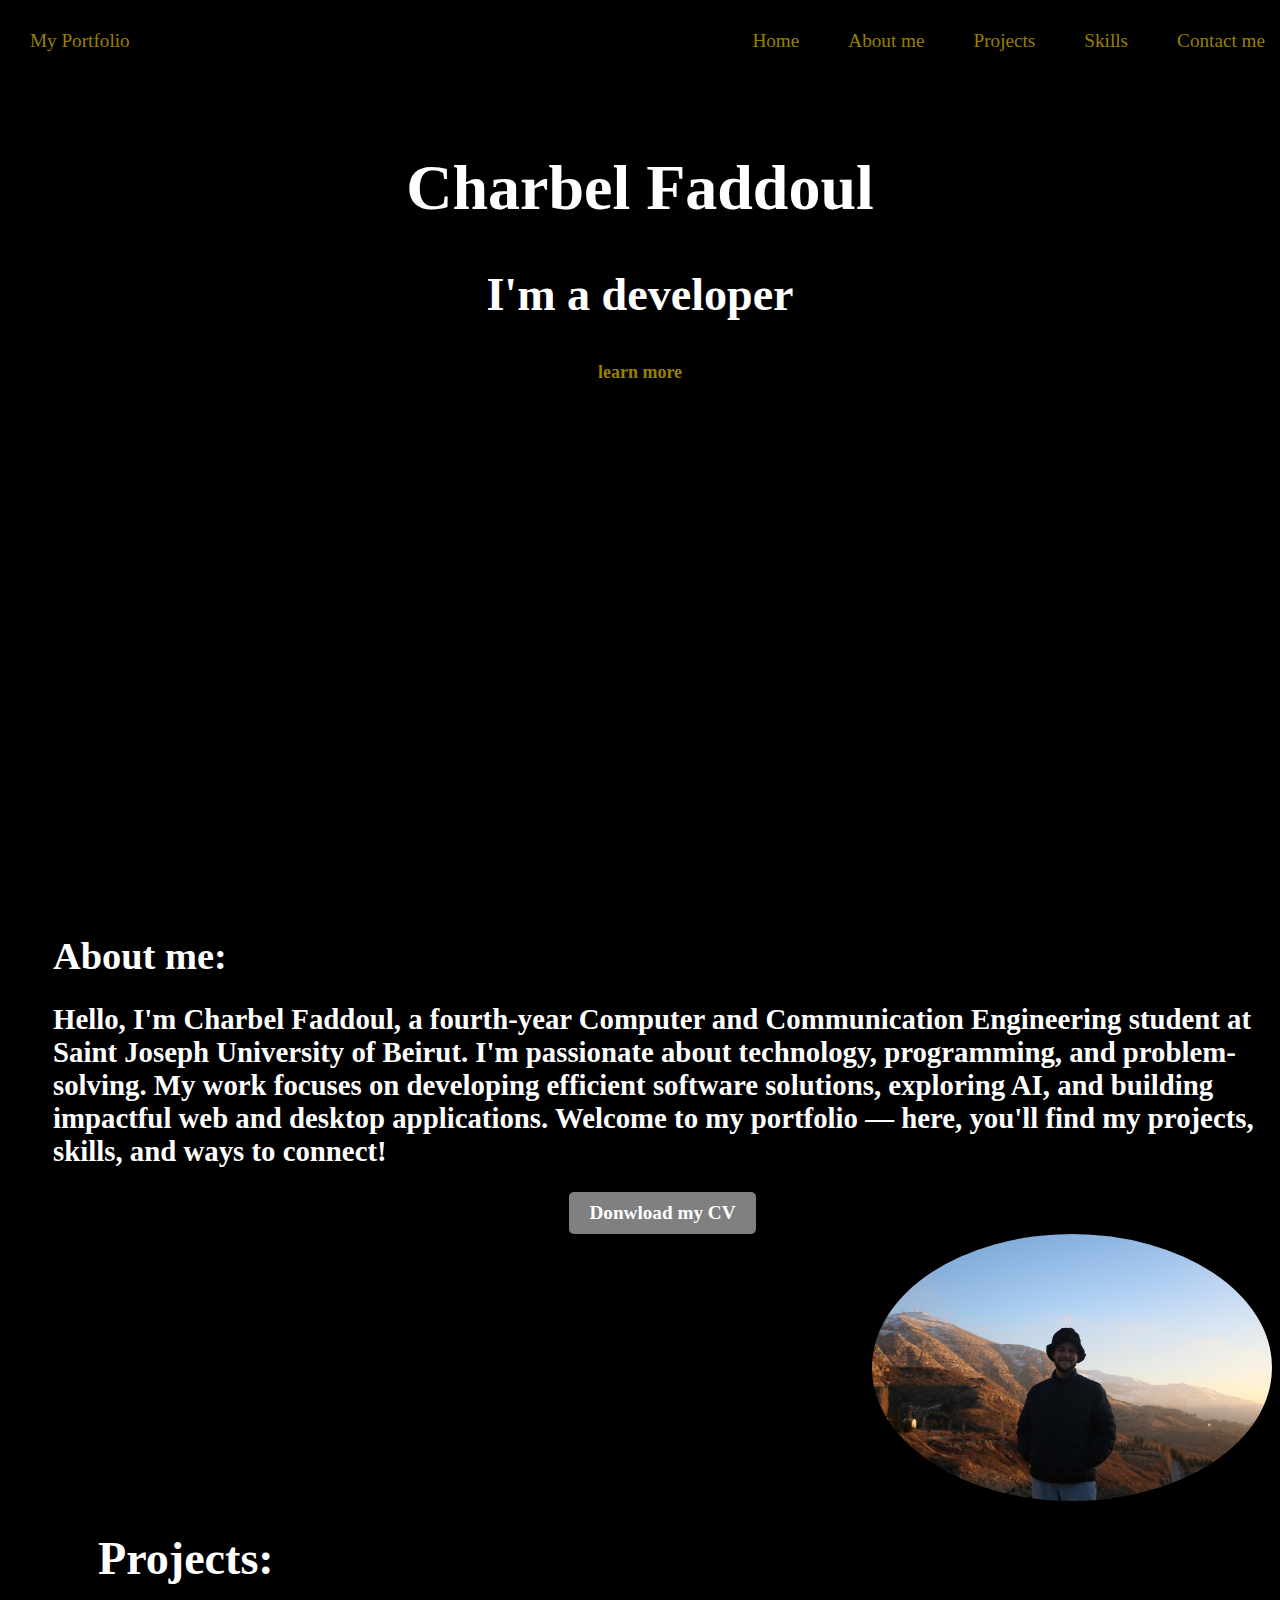
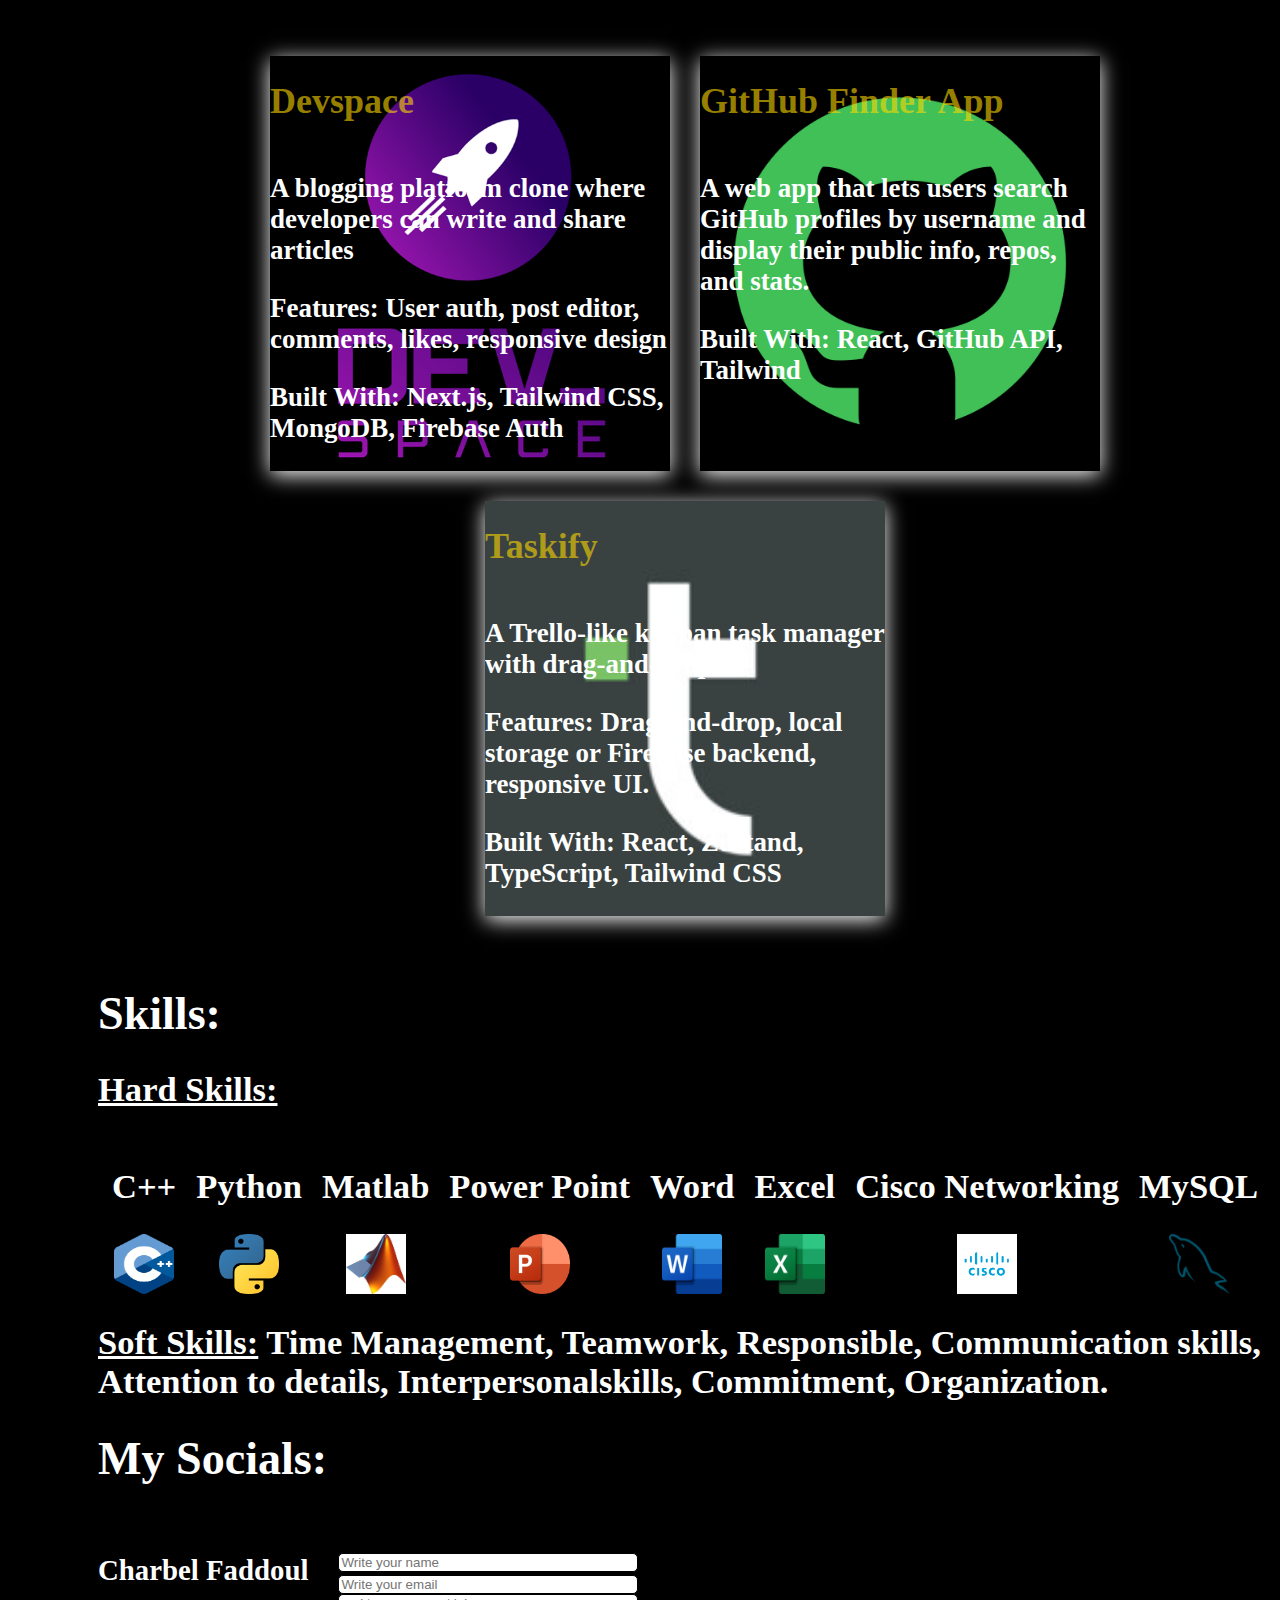
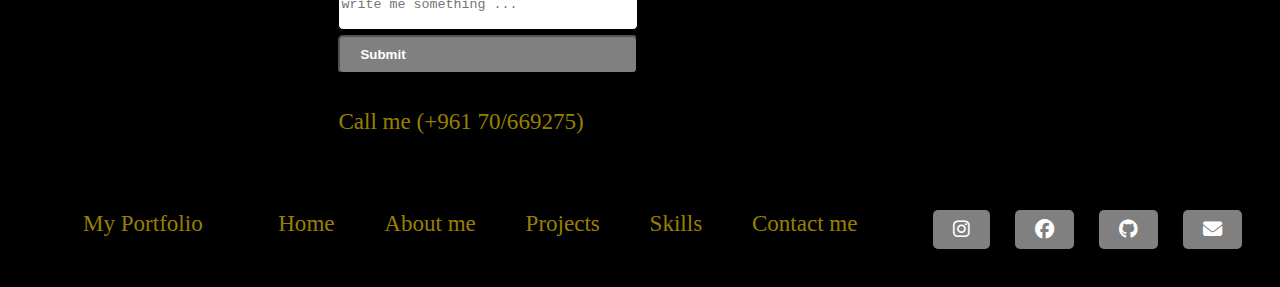
<file: portfolio.html>
<!DOCTYPE html>
<html lang="en">
<head>
    <meta charset="UTF-8">
    <meta name="viewport" content="width=device-width, initial-scale=1.0">
    <title>My Portfolio</title>
    <link rel="stylesheet" href="https://cdnjs.cloudflare.com/ajax/libs/font-awesome/6.5.0/css/all.min.css">
    <link rel="stylesheet" href="style.css">
    <script src="navbar.js" defer></script>
    <script src="footer.js" defer></script>
    <script src="conditions.js" defer></script>
    
</head>
<body>

    

    <div id="navbar"></div>
    
    
    <div class="menu" id="menu" onclick="toggleSidebar()">
        <i class="fas fa-bars"></i>
    </div>

    <div id="sidebar" class="sidebar">
        <a href="javascript:void(0)" class="closebtn">X</a>
        <a href="#home">Home</a>
        <a href="#about_me">About Me</a>
        <a href="#projects">Projects</a>
        <a href="#skills">Skills</a>
        <a href="#contact_me">Contact Me</a>
    </div>

        <div class="Home" id="home">
            <div class="name">
            <h1>Charbel Faddoul</h1>
            </div>
            <div class="developer">
                <h1>I'm a developer</h1>
            </div>
            <div >
               <h2><a href="#about_me" class="more">learn more</a></h2> 
            </div>
        </div> 
      

        <div class="About_me" id="about_me">
            <h1>About me: </h1>
            <h2> Hello, I'm <strong>Charbel Faddoul</strong>, a fourth-year Computer and Communication Engineering student at
            <strong>Saint Joseph University of Beirut</strong>. I'm passionate about technology, programming, and problem-solving.
            My work focuses on developing efficient software solutions, exploring AI, and building impactful web and desktop applications.
            Welcome to my portfolio — here, you'll find my projects, skills, and ways to connect!
            </h2>
            <div class="CV">
                <a href="Charbel-Faddoul-CV.pdf" class="btn" download> Donwload my CV</a>
            </div>
            <div class="Image">
                <img src="WhatsApp Image 2025-07-02 at 21.18.09_f08dcbce.jpg" alt="profile" >
            </div>

        <div class="Projects" id="projects">
            <h1>Projects: </h1>
            <div class="project_container">
                <div class="project_block" >
                    <div class="block1"><a href="https://devspace.vercel.app" class="more" target="_blank"><h1>Devspace</h1></a>
                        <h3><li>A blogging platform clone where developers can write and share articles</li></h3>
                        <h3><li>Features: User auth, post editor, comments, likes, responsive design</li></h3>
                        <h3><li>Built With: Next.js, Tailwind CSS, MongoDB, Firebase Auth</li></h3>
                    </div>
                </div>
                <div class="project_block">
                   <div class="block2"><a href="https://github-finder-nu-one.vercel.app" class="more" target="_blank"><h1>GitHub Finder App </h1></a>
                        <h3><li>A web app that lets users search GitHub profiles by username and display their public info, repos, and stats.</li></h3>
                        <h3><li>Built With: React, GitHub API, Tailwind</li></h3>
                    </div> 
                </div>
                <div class="project_block">
                    <div class="block3"><a href="https://taskify-board.vercel.app" class="more" target="_blank"><h1>Taskify</h1></a>
                        <h3><li>A Trello-like kanban task manager with drag-and-drop</li></h3>
                        <h3><li>Features: Drag-and-drop, local storage or Firebase backend, responsive UI.</li></h3>
                        <h3><li>Built With: React, Zustand, TypeScript, Tailwind CSS</li></h3>
                    </div>
                </div>
            </div>
        </div>

            <div class="Skills" id="skills">
                <h1>Skills:</h1>
                <h2> <u>Hard Skills:</u></h2>
                <div class="logos">
                    <div class="logoname"><h2> C++ </h2>
                        <img src="C++.png" alt="C++">
                    </div>
                    <div class="logoname"><h2> Python </h2>
                        <img src="Python.png" alt="Python">
                    </div>
                    <div class="logoname"><h2> Matlab </h2>
                        <img src="matlab.webp" alt="Matlab">
                    </div>
                    <div class="logoname"><h2> Power Point </h2>
                        <img src="Power Point.png" alt="Power point">
                    </div>
                    <div class="logoname"><h2> Word </h2>
                        <img src="Word.png" alt="Word">
                    </div>
                    <div class="logoname"><h2> Excel </h2>
                        <img src="Excel.png" alt="Excel">
                    </div>
                    <div class="logoname"><h2> Cisco Networking </h2>
                        <img src="cisco.png" alt="Cisco Networking">
                    </div>
                    <div class="logoname"><h2> MySQL </h2>
                        <img src="mysql.png" alt="MySQL">
                    </div>

                </div>
                <h2> <u>Soft Skills:</u>  Time Management, Teamwork, Responsible, Communication skills, Attention to details, Interpersonalskills, Commitment,
                Organization.</h2>
                
            </div>

        <div class="Contact_me" id="contact_me">
            <h1>My Socials:</h1>
        </div >


        <div class="design">
            <div >
               <h2>Charbel Faddoul</h2>
            </div>
            <div class="contacts">
                <div class="message">
                    <input type="text" id="name" placeholder="Write your name">
                    <input type="text" id ="email" placeholder="Write your email">
                    <textarea name="textarea" placeholder="write me something ..." id="msg"></textarea>
                    <button onclick="submitbutton()" class="submit" type="submit">Submit</button>
                    <p id="error" style="color: red;"></p>
                </div>
                <div class="nav">
                    <a href="tel:+961 70669275" class="Call">Call me (+961 70/669275) </a>
                </div>
                
                    
            </div>
        </div>

    <div id="footer"></div>

</body>
</html>
</file>
<file: style.css>
body
{
    background-color: black;
    color: white;
}

html {
    scroll-behavior: smooth;
  }
  



.navbar {
  position: fixed;
  top: 0;
  left: 0;
  width: 100%;
  background-color: black;
  display: flex;
  justify-content: space-between;
  padding: 30px;
  z-index: 999;
}


.right a ,.left a, .Call
{
    text-decoration: none;
    color: inherit;
    cursor: pointer;
    font-size: larger;
    color: rgba(255, 217, 0, 0.6);
    margin-right: 45px;
}

.nav {
  display: inline-block;
  transition: transform 0.4s ease;
}

.nav:hover {
  transform: scale(1.1);
}
.menu {
  position: fixed;
  z-index: 999;
  display: none;
  font-size: 28px;
  position: fixed;
  top: 20px;
  left: 20px;
  color: rgba(255, 217, 0, 0.8);
  z-index: 1001;
  cursor: pointer;
}

.sidebar {
  
  height: 100%;
  width: 0;
  position: fixed;
  z-index: 1000;
  top: 0;
  left: 0;
  background-color: #111;
  overflow-x: hidden;
  transition: 0.4s ease;
  padding-top: 60px;
}

.sidebar a {
  padding: 15px 30px;
  text-decoration: none;
  display: block;
  transition: 0.4s ease;
}

.sidebar a:hover {
  background-color: rgba(255, 217, 0, 0.2);
}

.closebtn {
  position: absolute;
  top: 15px;
  right: 25px;
  text-decoration: none;
}



.Home
{
    font-size: larger;
    text-align: center;
    background-image: none;
    background-image: url("https://img.freepik.com/free-photo/abstract-digital-grid-black-background_53876-97647.jpg");
    background-repeat: no-repeat;
    background-position: center;
    background-size: cover;
    height: 100vh;
}
.name
{
    padding-top: 100px;
    font-size: xx-large;
}
 .developer
 {
    font-size: larger;
 }

 .more
 {
    display: inline-block;
    align-items: center;
    color: white;
    text-decoration: none;
    font-weight: bold;
    cursor: pointer;
    font-size: large;
    color: rgba(255, 217, 0, 0.6);
    
 }

 .more:hover
 {
    transform: scale(1.1);
    transition: transform 0.4s ease;
 }

.About_me
{
    margin-left: 45px;
    font-size: larger;
    background-image: url("https://images.unsplash.com/photo-1655720879590-3a6e61e994f9?auto=format&fit=crop&w=1400&q=80");
    background-repeat: no-repeat;
    background-position: center;
    background-size: cover;
}

.CV
{
    display: flex;
    justify-content: center;
}

.Image {
    width: 100%;
    display: flex;
    justify-content: flex-end; 
}

.Image img {
    width: 100%;
    height: 100%;
    max-height: 400px;
    max-width: 400px;
    height: auto; 
    border-radius: 50%; 
    object-fit: cover;
}


.Projects
{
    margin-left: 45px;
    font-size: larger;
}

.project_container
{
    display: flex;
    justify-content: center;
    flex-wrap: wrap;
    gap: 30px;
    padding: 40px;
}

.project_block
{
    width: 100%;
    max-width: 400px;
    box-shadow: 0 4px 20px rgba(255, 255, 255, 100); 
    height: auto;
    overflow: hidden;
    position: relative;
}

.block1
{
    width:100%;
    max-width: 400px;
    background-image: url("dev_space.png");
    object-fit: cover;
    background-repeat: no-repeat;
    background-position: center;
    background-size: cover;
    height: 100%;

}

.block2
{
    width:100%;
    max-width: 400px;
    background-image: url("github.png");
    object-fit: cover;
    background-repeat: no-repeat;
    background-position: center;
    background-size: cover;
    height: 100%;
}

.block3
{
    width:100%;
    max-width: 400px;
    background-image: url("taskify.jpeg");
    object-fit: cover;
    background-repeat: no-repeat;
    background-position: center;
    background-size: cover;
    height: 100%;

}


.Skills
{
    margin-left: 45px;
    font-size: larger;
}

.logos
{
    display: flex;
    flex-wrap: wrap;
    gap: 20px;
    justify-content: center;
}
.logoname
{
    display: flex;
    flex-direction: column;
    align-items: center;

}

.logos img
{
    width:100%;
    max-width: 60px;
    height: 100%;
    max-height: 60px;
}

.design
{
    display: flex;
    align-items: flex-start;
    gap: 30px;
    margin: 45px;
}

.contacts 
{
    display: flex;
    flex-direction: column;
    gap: 15px;
    margin-top: 20px;
    max-width: 300px;
    width: 100%;
}

.message input[type ="text"]
{
    width: 98%;
    max-height: 30px;
    height: 100%;
    border-radius: 5px;
    border: 1px solid black;
    resize: none;
}

.message textarea
{
    width: 98%;
    border-radius: 5px;
    border: 1px solid black;
    resize: none;
}

.submit
{
    width: 100%;
    display: inline-flex;
    align-items: center;
    gap: 8px;
    padding: 10px 20px;
    background-color: gray;
    color: white;
    text-decoration: none;
    border-radius: 5px;
    font-weight: bold;
    cursor: pointer;
}
.submit:hover
{
    background-color: #555;
    transform: scale(1.1);
    transition: transform 0.4s ease;
}

.textbutton
{
    display: flex;
    flex-direction: row;
}

.btn 
{
    display: inline-flex;
    align-items: center;
    gap: 8px;
    padding: 10px 20px;
    background-color: gray;
    color: white;
    text-decoration: none;
    border-radius: 5px;
    font-weight: bold;
    
}
  
.btn:hover 
{
    background-color: #555;
    transform: scale(1.1);
    transition: transform 0.4s ease;
}


.Contact_me
{
    margin-left: 45px;
    font-size: larger;
}


.footer
{
    display: flex;
    justify-content: space-between;
    padding: 30px;
}


.middle a ,.footer.left a ,.sidebar a
{
    text-decoration: none;
    color: inherit;
    cursor: pointer;
    justify-content: space-evenly;
    margin-right: 45px;
    font-size: larger;
    color: rgba(255, 217, 0, 0.6);
}

.foot {
  display: inline-block;
  transition: transform 0.4s ease;
}

.foot:hover {
  transform: scale(1.1);
}

.rightside
{
    display: flex;
    justify-content: flex-end;
    gap: 25px;
}


@media (max-width: 768px) {

  .navbar,
  .footer {
    flex-direction: column;
    align-items: center;
    text-align: center;
  }

  .right a,
  .left a,
  .middle a,
  .footer.left a {
    margin: 10px 0;
    font-size: medium;
  }
  .menu {
    display: block;
  }


  .Home {
    height: auto;
    padding: 60px 20px;
  }

  .name {
    padding-top: 20px;
    font-size: 24px;
  }

  .Image img {
    width: 100%;
    max-width: 280px;
    height: auto;
  }

  .project_container {
    flex-direction: column;
    align-items: center;
  }

  .project_block
  {
    max-width: 100%;
    width: 100%;
  }


  .design {
    flex-direction: column;
    align-items: center;
    margin: 20px 0;
  }

  .textbutton {
    flex-direction: column;
    width: 100%;
  }

  .submit,
  .btn {
    width: 100%;
    justify-content: center;
  }

  .social-links {
    align-items: center;
  }

  .logos img {
    width: 40px;
    height: 40px;
  }

  .About_me,
  .Projects,
  .Skills,
  .Contact_me {
    padding: 20px;
    text-align: center;
  }
}
</file>
